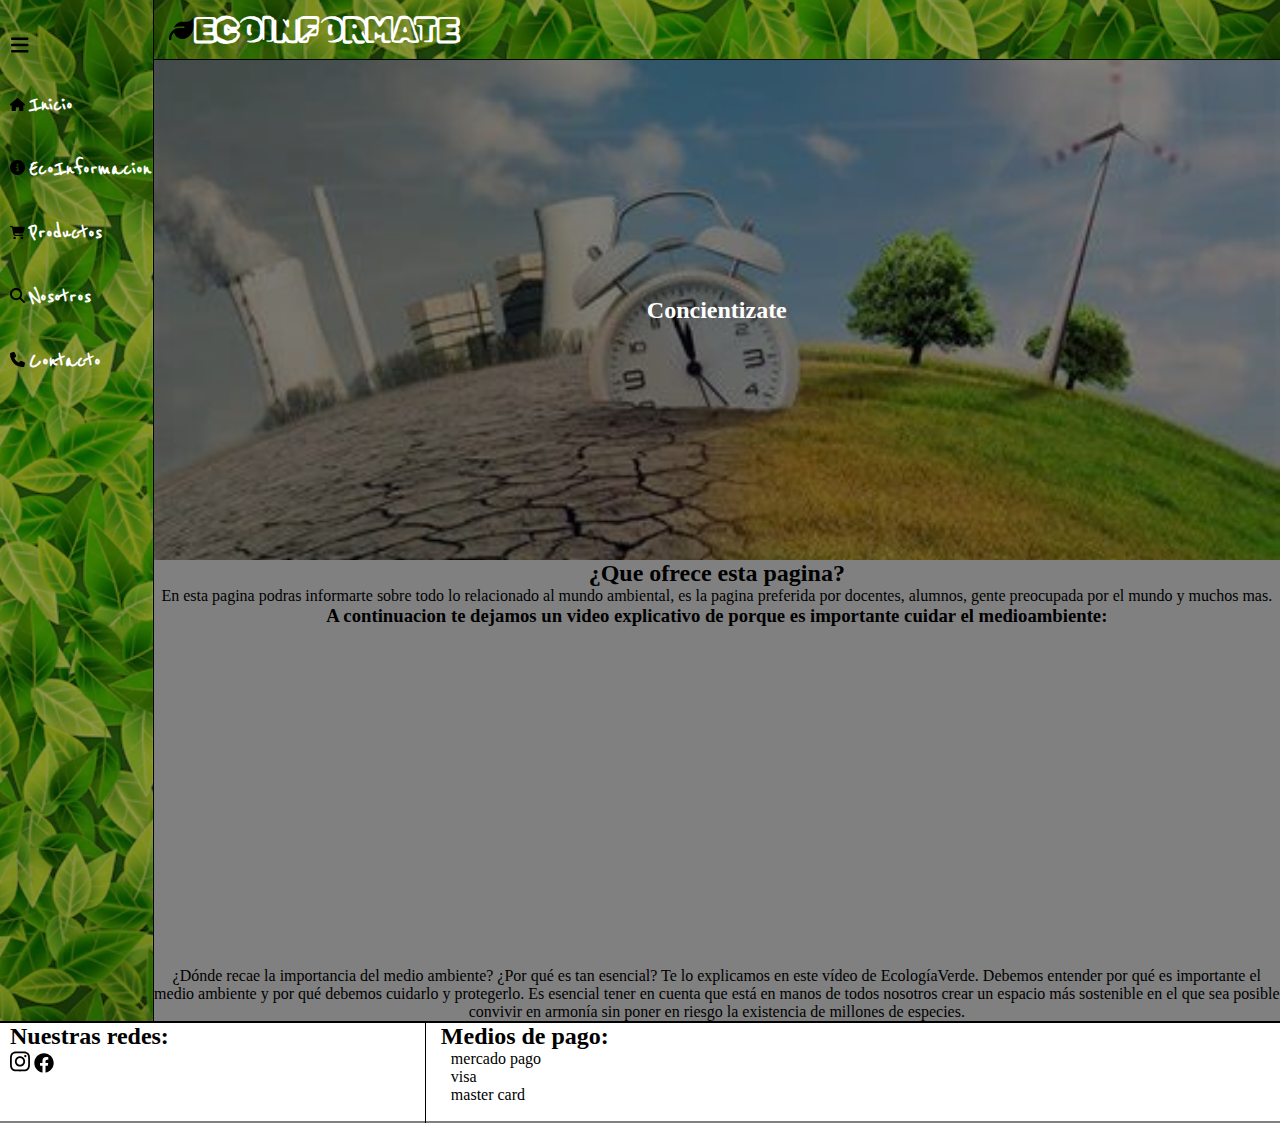
<file: index.html>
<!DOCTYPE html>
<html lang="es">
<head>
    <meta charset="UTF-8">
    <meta http-equiv="X-UA-Compatible" content="IE=edge">
    <meta name="viewport" content="width=device-width, initial-scale=1.0">
    <link rel="stylesheet" href="./style/style.css">
    <title>EcoInformate</title>
</head>
<body>
    
    <div class="grilla">
        <header class="border fondo">
            <button class="hojita"><svg xmlns="http://www.w3.org/2000/svg" viewBox="0 0 512 512"><!--! Font Awesome Pro 6.2.1 by @fontawesome - https://fontawesome.com License - https://fontawesome.com/license (Commercial License) Copyright 2022 Fonticons, Inc. --><path d="M272 96c-78.6 0-145.1 51.5-167.7 122.5c33.6-17 71.5-26.5 111.7-26.5h88c8.8 0 16 7.2 16 16s-7.2 16-16 16H288 216s0 0 0 0c-16.6 0-32.7 1.9-48.3 5.4c-25.9 5.9-49.9 16.4-71.4 30.7c0 0 0 0 0 0C38.3 298.8 0 364.9 0 440v16c0 13.3 10.7 24 24 24s24-10.7 24-24V440c0-48.7 20.7-92.5 53.8-123.2C121.6 392.3 190.3 448 272 448l1 0c132.1-.7 239-130.9 239-291.4c0-42.6-7.5-83.1-21.1-119.6c-2.6-6.9-12.7-6.6-16.2-.1C455.9 72.1 418.7 96 376 96L272 96z"/></svg></button>
            <h1>ECOINFORMATE</h1>
        </header>
        <nav class="border fondo">
            <ul>
                <li class="navear">
                    <button class="menu"><svg xmlns="http://www.w3.org/2000/svg" viewBox="0 0 448 512"><!--! Font Awesome Pro 6.2.1 by @fontawesome - https://fontawesome.com License - https://fontawesome.com/license (Commercial License) Copyright 2022 Fonticons, Inc. --><path d="M0 96C0 78.3 14.3 64 32 64H416c17.7 0 32 14.3 32 32s-14.3 32-32 32H32C14.3 128 0 113.7 0 96zM0 256c0-17.7 14.3-32 32-32H416c17.7 0 32 14.3 32 32s-14.3 32-32 32H32c-17.7 0-32-14.3-32-32zM448 416c0 17.7-14.3 32-32 32H32c-17.7 0-32-14.3-32-32s14.3-32 32-32H416c17.7 0 32 14.3 32 32z"/></svg></button>
                </li>
            </ul>
            <ul>
                <li class="navear">
                   <button><svg xmlns="http://www.w3.org/2000/svg" viewBox="0 0 576 512"><!--! Font Awesome Pro 6.2.1 by @fontawesome - https://fontawesome.com License - https://fontawesome.com/license (Commercial License) Copyright 2022 Fonticons, Inc. --><path d="M575.8 255.5c0 18-15 32.1-32 32.1h-32l.7 160.2c0 2.7-.2 5.4-.5 8.1V472c0 22.1-17.9 40-40 40H456c-1.1 0-2.2 0-3.3-.1c-1.4 .1-2.8 .1-4.2 .1H416 392c-22.1 0-40-17.9-40-40V448 384c0-17.7-14.3-32-32-32H256c-17.7 0-32 14.3-32 32v64 24c0 22.1-17.9 40-40 40H160 128.1c-1.5 0-3-.1-4.5-.2c-1.2 .1-2.4 .2-3.6 .2H104c-22.1 0-40-17.9-40-40V360c0-.9 0-1.9 .1-2.8V287.6H32c-18 0-32-14-32-32.1c0-9 3-17 10-24L266.4 8c7-7 15-8 22-8s15 2 21 7L564.8 231.5c8 7 12 15 11 24z"/></svg></button>
                     <a href="./index.html">Inicio</a>
                </li>
                <li class="navear">
                    <button><svg xmlns="http://www.w3.org/2000/svg" viewBox="0 0 512 512"><!--! Font Awesome Pro 6.2.1 by @fontawesome - https://fontawesome.com License - https://fontawesome.com/license (Commercial License) Copyright 2022 Fonticons, Inc. --><path d="M256 512c141.4 0 256-114.6 256-256S397.4 0 256 0S0 114.6 0 256S114.6 512 256 512zM216 336h24V272H216c-13.3 0-24-10.7-24-24s10.7-24 24-24h48c13.3 0 24 10.7 24 24v88h8c13.3 0 24 10.7 24 24s-10.7 24-24 24H216c-13.3 0-24-10.7-24-24s10.7-24 24-24zm40-144c-17.7 0-32-14.3-32-32s14.3-32 32-32s32 14.3 32 32s-14.3 32-32 32z"/></svg></button>
                    <a href="./subhtmls/ecoInformacion.html">EcoInformacion</a>
                </li>
                <li class="navear">
                    <button><svg xmlns="http://www.w3.org/2000/svg" viewBox="0 0 576 512"><!--! Font Awesome Pro 6.2.1 by @fontawesome - https://fontawesome.com License - https://fontawesome.com/license (Commercial License) Copyright 2022 Fonticons, Inc. --><path d="M0 24C0 10.7 10.7 0 24 0H69.5c22 0 41.5 12.8 50.6 32h411c26.3 0 45.5 25 38.6 50.4l-41 152.3c-8.5 31.4-37 53.3-69.5 53.3H170.7l5.4 28.5c2.2 11.3 12.1 19.5 23.6 19.5H488c13.3 0 24 10.7 24 24s-10.7 24-24 24H199.7c-34.6 0-64.3-24.6-70.7-58.5L77.4 54.5c-.7-3.8-4-6.5-7.9-6.5H24C10.7 48 0 37.3 0 24zM128 464a48 48 0 1 1 96 0 48 48 0 1 1 -96 0zm336-48a48 48 0 1 1 0 96 48 48 0 1 1 0-96z"/></svg></button>
                    <a href="./subhtmls/productos.html">Productos</a>
                </li>
                <li class="navear">
                    <button><svg xmlns="http://www.w3.org/2000/svg" viewBox="0 0 512 512"><!--! Font Awesome Pro 6.2.1 by @fontawesome - https://fontawesome.com License - https://fontawesome.com/license (Commercial License) Copyright 2022 Fonticons, Inc. --><path d="M416 208c0 45.9-14.9 88.3-40 122.7L502.6 457.4c12.5 12.5 12.5 32.8 0 45.3s-32.8 12.5-45.3 0L330.7 376c-34.4 25.2-76.8 40-122.7 40C93.1 416 0 322.9 0 208S93.1 0 208 0S416 93.1 416 208zM208 352c79.5 0 144-64.5 144-144s-64.5-144-144-144S64 128.5 64 208s64.5 144 144 144z"/></svg></button>
                    <a href="./subhtmls/nosotros.html">Nosotros</a>
                </li>
                <li class="navear">
                    <button><svg xmlns="http://www.w3.org/2000/svg" viewBox="0 0 512 512"><!--! Font Awesome Pro 6.2.1 by @fontawesome - https://fontawesome.com License - https://fontawesome.com/license (Commercial License) Copyright 2022 Fonticons, Inc. --><path d="M164.9 24.6c-7.7-18.6-28-28.5-47.4-23.2l-88 24C12.1 30.2 0 46 0 64C0 311.4 200.6 512 448 512c18 0 33.8-12.1 38.6-29.5l24-88c5.3-19.4-4.6-39.7-23.2-47.4l-96-40c-16.3-6.8-35.2-2.1-46.3 11.6L304.7 368C234.3 334.7 177.3 277.7 144 207.3L193.3 167c13.7-11.2 18.4-30 11.6-46.3l-40-96z"/></svg></button>
                    <a href="./subhtmls/contacto.html">Contacto</a>
                </li>
            </ul>
        </nav>
        
        <section id="hero" class="border inicio">
            <h2>Concientizate</h2>
        </section>
        <section class="border contenido">
            <h2>¿Que ofrece esta pagina?</h2>
            <p>En esta pagina podras informarte sobre todo lo relacionado al mundo ambiental, es la pagina preferida por docentes, alumnos, gente preocupada por el mundo y muchos mas.</p>
            <h3>A continuacion te dejamos un video explicativo de porque es importante cuidar el medioambiente:</h3>
            <iframe class="cuidar" src="https://www.youtube.com/embed/YWLLeZzVAZU" title="La IMPORTANCIA de CUIDAR el MEDIO AMBIENTE 🌏🌿" frameborder="0" allow="accelerometer; autoplay; clipboard-write; encrypted-media; gyroscope; picture-in-picture; web-share" allowfullscreen></iframe>
            <p>¿Dónde recae la importancia del medio ambiente? ¿Por qué es tan esencial? Te lo explicamos en este vídeo de EcologíaVerde. Debemos entender por qué es importante el medio ambiente y por qué debemos cuidarlo y protegerlo. Es esencial tener en cuenta que está en manos de todos nosotros crear un espacio más sostenible en el que sea posible convivir en armonía sin poner en riesgo la existencia de millones de especies.</p>
        </section>
       
        <footer class="border">
            <section class="pieDepagina">
            <div class="redes">
            <h2>Nuestras redes:</h2>
            <button class="footerr"><a href="https://www.instagram.com/aquiles_popovich/"><svg xmlns="http://www.w3.org/2000/svg" viewBox="0 0 448 512"><!--! Font Awesome Pro 6.2.1 by @fontawesome - https://fontawesome.com License - https://fontawesome.com/license (Commercial License) Copyright 2022 Fonticons, Inc. --><path d="M224.1 141c-63.6 0-114.9 51.3-114.9 114.9s51.3 114.9 114.9 114.9S339 319.5 339 255.9 287.7 141 224.1 141zm0 189.6c-41.1 0-74.7-33.5-74.7-74.7s33.5-74.7 74.7-74.7 74.7 33.5 74.7 74.7-33.6 74.7-74.7 74.7zm146.4-194.3c0 14.9-12 26.8-26.8 26.8-14.9 0-26.8-12-26.8-26.8s12-26.8 26.8-26.8 26.8 12 26.8 26.8zm76.1 27.2c-1.7-35.9-9.9-67.7-36.2-93.9-26.2-26.2-58-34.4-93.9-36.2-37-2.1-147.9-2.1-184.9 0-35.8 1.7-67.6 9.9-93.9 36.1s-34.4 58-36.2 93.9c-2.1 37-2.1 147.9 0 184.9 1.7 35.9 9.9 67.7 36.2 93.9s58 34.4 93.9 36.2c37 2.1 147.9 2.1 184.9 0 35.9-1.7 67.7-9.9 93.9-36.2 26.2-26.2 34.4-58 36.2-93.9 2.1-37 2.1-147.8 0-184.8zM398.8 388c-7.8 19.6-22.9 34.7-42.6 42.6-29.5 11.7-99.5 9-132.1 9s-102.7 2.6-132.1-9c-19.6-7.8-34.7-22.9-42.6-42.6-11.7-29.5-9-99.5-9-132.1s-2.6-102.7 9-132.1c7.8-19.6 22.9-34.7 42.6-42.6 29.5-11.7 99.5-9 132.1-9s102.7-2.6 132.1 9c19.6 7.8 34.7 22.9 42.6 42.6 11.7 29.5 9 99.5 9 132.1s2.7 102.7-9 132.1z"/></svg></a></button>
            <button class="footerr"><a href="https://www.facebook.com/fuentecolumbares/"><svg xmlns="http://www.w3.org/2000/svg" viewBox="0 0 512 512"><!--! Font Awesome Pro 6.2.1 by @fontawesome - https://fontawesome.com License - https://fontawesome.com/license (Commercial License) Copyright 2022 Fonticons, Inc. --><path d="M504 256C504 119 393 8 256 8S8 119 8 256c0 123.78 90.69 226.38 209.25 245V327.69h-63V256h63v-54.64c0-62.15 37-96.48 93.67-96.48 27.14 0 55.52 4.84 55.52 4.84v61h-31.28c-30.8 0-40.41 19.12-40.41 38.73V256h68.78l-11 71.69h-57.78V501C413.31 482.38 504 379.78 504 256z"/></svg></a></button>
            </div>
            <div class="pagos">
                <h2>Medios de pago:</h2>
                <ul>
                    <li class="medios">mercado pago</li>
                    <li class="medios">visa</li>
                    <li class="medios">master card</li>
                </ul>
            </div>
            </section>
        </footer>

    </div>
</body>
</html>
</file>
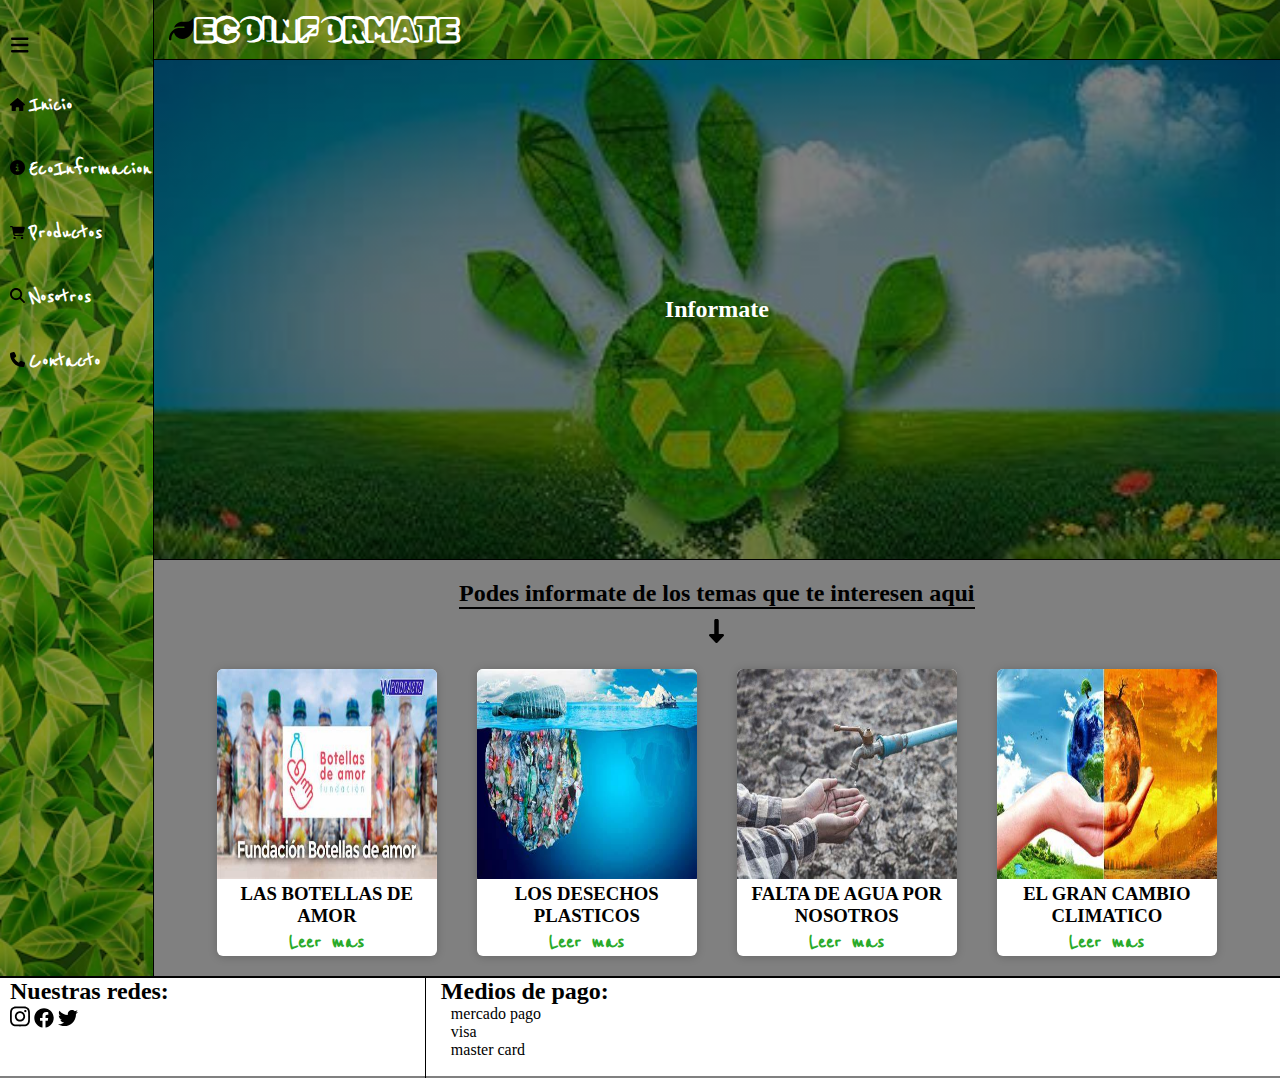
<file: subhtmls/ecoInformacion.html>
<!DOCTYPE html>
<html lang="es">
<head>
    <meta charset="UTF-8">
    <meta http-equiv="X-UA-Compatible" content="IE=edge">
    <meta name="viewport" content="width=device-width, initial-scale=1.0">
    <link rel="stylesheet" href="../style/style.css">
    <title>EcoInformate-informacion</title>
</head>
<body>
    <div class="grilla">
        <header class="border fondo">
            <button class="hojita"><svg xmlns="http://www.w3.org/2000/svg" viewBox="0 0 512 512"><!--! Font Awesome Pro 6.2.1 by @fontawesome - https://fontawesome.com License - https://fontawesome.com/license (Commercial License) Copyright 2022 Fonticons, Inc. --><path d="M272 96c-78.6 0-145.1 51.5-167.7 122.5c33.6-17 71.5-26.5 111.7-26.5h88c8.8 0 16 7.2 16 16s-7.2 16-16 16H288 216s0 0 0 0c-16.6 0-32.7 1.9-48.3 5.4c-25.9 5.9-49.9 16.4-71.4 30.7c0 0 0 0 0 0C38.3 298.8 0 364.9 0 440v16c0 13.3 10.7 24 24 24s24-10.7 24-24V440c0-48.7 20.7-92.5 53.8-123.2C121.6 392.3 190.3 448 272 448l1 0c132.1-.7 239-130.9 239-291.4c0-42.6-7.5-83.1-21.1-119.6c-2.6-6.9-12.7-6.6-16.2-.1C455.9 72.1 418.7 96 376 96L272 96z"/></svg></button>
            <h1>ECOINFORMATE</h1>
        </header>
        <nav class="border fondo">
            <ul>
                <li class="navear">
                    <button class="menu"><svg xmlns="http://www.w3.org/2000/svg" viewBox="0 0 448 512"><!--! Font Awesome Pro 6.2.1 by @fontawesome - https://fontawesome.com License - https://fontawesome.com/license (Commercial License) Copyright 2022 Fonticons, Inc. --><path d="M0 96C0 78.3 14.3 64 32 64H416c17.7 0 32 14.3 32 32s-14.3 32-32 32H32C14.3 128 0 113.7 0 96zM0 256c0-17.7 14.3-32 32-32H416c17.7 0 32 14.3 32 32s-14.3 32-32 32H32c-17.7 0-32-14.3-32-32zM448 416c0 17.7-14.3 32-32 32H32c-17.7 0-32-14.3-32-32s14.3-32 32-32H416c17.7 0 32 14.3 32 32z"/></svg></button>
                </li>
            </ul>
            <ul>
                <li class="navear">
                   <button><svg xmlns="http://www.w3.org/2000/svg" viewBox="0 0 576 512"><!--! Font Awesome Pro 6.2.1 by @fontawesome - https://fontawesome.com License - https://fontawesome.com/license (Commercial License) Copyright 2022 Fonticons, Inc. --><path d="M575.8 255.5c0 18-15 32.1-32 32.1h-32l.7 160.2c0 2.7-.2 5.4-.5 8.1V472c0 22.1-17.9 40-40 40H456c-1.1 0-2.2 0-3.3-.1c-1.4 .1-2.8 .1-4.2 .1H416 392c-22.1 0-40-17.9-40-40V448 384c0-17.7-14.3-32-32-32H256c-17.7 0-32 14.3-32 32v64 24c0 22.1-17.9 40-40 40H160 128.1c-1.5 0-3-.1-4.5-.2c-1.2 .1-2.4 .2-3.6 .2H104c-22.1 0-40-17.9-40-40V360c0-.9 0-1.9 .1-2.8V287.6H32c-18 0-32-14-32-32.1c0-9 3-17 10-24L266.4 8c7-7 15-8 22-8s15 2 21 7L564.8 231.5c8 7 12 15 11 24z"/></svg></button>
                     <a href="../index.html">Inicio</a>
                </li>
                <li class="navear">
                    <button><svg xmlns="http://www.w3.org/2000/svg" viewBox="0 0 512 512"><!--! Font Awesome Pro 6.2.1 by @fontawesome - https://fontawesome.com License - https://fontawesome.com/license (Commercial License) Copyright 2022 Fonticons, Inc. --><path d="M256 512c141.4 0 256-114.6 256-256S397.4 0 256 0S0 114.6 0 256S114.6 512 256 512zM216 336h24V272H216c-13.3 0-24-10.7-24-24s10.7-24 24-24h48c13.3 0 24 10.7 24 24v88h8c13.3 0 24 10.7 24 24s-10.7 24-24 24H216c-13.3 0-24-10.7-24-24s10.7-24 24-24zm40-144c-17.7 0-32-14.3-32-32s14.3-32 32-32s32 14.3 32 32s-14.3 32-32 32z"/></svg></button>
                    <a href="./ecoInformacion.html">EcoInformacion</a>
                </li>
                <li class="navear">
                    <button><svg xmlns="http://www.w3.org/2000/svg" viewBox="0 0 576 512"><!--! Font Awesome Pro 6.2.1 by @fontawesome - https://fontawesome.com License - https://fontawesome.com/license (Commercial License) Copyright 2022 Fonticons, Inc. --><path d="M0 24C0 10.7 10.7 0 24 0H69.5c22 0 41.5 12.8 50.6 32h411c26.3 0 45.5 25 38.6 50.4l-41 152.3c-8.5 31.4-37 53.3-69.5 53.3H170.7l5.4 28.5c2.2 11.3 12.1 19.5 23.6 19.5H488c13.3 0 24 10.7 24 24s-10.7 24-24 24H199.7c-34.6 0-64.3-24.6-70.7-58.5L77.4 54.5c-.7-3.8-4-6.5-7.9-6.5H24C10.7 48 0 37.3 0 24zM128 464a48 48 0 1 1 96 0 48 48 0 1 1 -96 0zm336-48a48 48 0 1 1 0 96 48 48 0 1 1 0-96z"/></svg></button>
                    <a href="./productos.html">Productos</a>
                </li>
                <li class="navear">
                    <button><svg xmlns="http://www.w3.org/2000/svg" viewBox="0 0 512 512"><!--! Font Awesome Pro 6.2.1 by @fontawesome - https://fontawesome.com License - https://fontawesome.com/license (Commercial License) Copyright 2022 Fonticons, Inc. --><path d="M416 208c0 45.9-14.9 88.3-40 122.7L502.6 457.4c12.5 12.5 12.5 32.8 0 45.3s-32.8 12.5-45.3 0L330.7 376c-34.4 25.2-76.8 40-122.7 40C93.1 416 0 322.9 0 208S93.1 0 208 0S416 93.1 416 208zM208 352c79.5 0 144-64.5 144-144s-64.5-144-144-144S64 128.5 64 208s64.5 144 144 144z"/></svg></button>
                    <a href="./nosotros.html">Nosotros</a>
                </li>
                <li class="navear">
                    <button><svg xmlns="http://www.w3.org/2000/svg" viewBox="0 0 512 512"><!--! Font Awesome Pro 6.2.1 by @fontawesome - https://fontawesome.com License - https://fontawesome.com/license (Commercial License) Copyright 2022 Fonticons, Inc. --><path d="M164.9 24.6c-7.7-18.6-28-28.5-47.4-23.2l-88 24C12.1 30.2 0 46 0 64C0 311.4 200.6 512 448 512c18 0 33.8-12.1 38.6-29.5l24-88c5.3-19.4-4.6-39.7-23.2-47.4l-96-40c-16.3-6.8-35.2-2.1-46.3 11.6L304.7 368C234.3 334.7 177.3 277.7 144 207.3L193.3 167c13.7-11.2 18.4-30 11.6-46.3l-40-96z"/></svg></button>
                    <a href="./contacto.html">Contacto</a>
                </li>
            </ul>
        </nav>
        <section id="heroInformacion" class="border inicio">
            <h2>Informate</h2>
        </section>
        <section class="border contenido">
            <h2 class="interes">
                Podes informate de los temas que te interesen aqui 
            </h2>
            <button class="flecha"><svg xmlns="http://www.w3.org/2000/svg" viewBox="0 0 320 512"><!--! Font Awesome Pro 6.2.1 by @fontawesome - https://fontawesome.com License - https://fontawesome.com/license (Commercial License) Copyright 2022 Fonticons, Inc. --><path d="M318 334.5c3.8 8.8 2 19-4.6 26l-136 144c-4.5 4.8-10.8 7.5-17.4 7.5s-12.9-2.7-17.4-7.5l-136-144c-6.6-7-8.4-17.2-4.6-26S14.4 320 24 320h88l0-288c0-17.7 14.3-32 32-32h32c17.7 0 32 14.3 32 32l0 288h88c9.6 0 18.2 5.7 22 14.5z"/></svg></button>
            <div class="container">
                <div class="card">
                    <figure>
                        <img src="../media/botellas de amor.jfif" alt="imagen de botellas de amor">
                    </figure>
                    <div class="contenido">
                        <h3>LAS BOTELLAS DE AMOR</h3>
                        
                        <a class="leer" href="#">Leer mas</a>
                    </div>
                </div>
            
            
                <div class="card">
                    <figure>
                        <img src="../media/desechosplasticos.jfif" alt="imagen de desechos plasticos">
                    </figure>
                    <div class="contenido">
                        <h3>LOS DESECHOS PLASTICOS</h3>
                       
                        <a class="leer" href="#">Leer mas</a>
                    </div>
                </div>
                
                <div class="card">
                    <figure>
                        <img src="../media/escasezagua2.jfif" alt="imagen que muestra la falta de agua">
                    </figure>
                    <div class="contenido">
                        <h3>FALTA DE AGUA POR NOSOTROS</h3>
                       
                        <a class="leer" href="#">Leer mas</a>
                    </div>
                </div>
            
                <div class="card">
                    <figure>
                        <img src="../media/clima.jfif" alt="imagen que muestra el cambio climatico">
                    </figure>
                    <div class="contenido">
                        <h3>EL GRAN CAMBIO CLIMATICO</h3>
                        
                        <a class="leer" href="#">Leer mas</a>
                    </div>
                </div>
            </div>
        </section>
       
        <footer class="border">
            <section class="pieDepagina">
            <div class="redes">
            <h2>Nuestras redes:</h2>
            <button class="footerr"><a href="https://www.instagram.com/aquiles_popovich/"><svg xmlns="http://www.w3.org/2000/svg" viewBox="0 0 448 512"><!--! Font Awesome Pro 6.2.1 by @fontawesome - https://fontawesome.com License - https://fontawesome.com/license (Commercial License) Copyright 2022 Fonticons, Inc. --><path d="M224.1 141c-63.6 0-114.9 51.3-114.9 114.9s51.3 114.9 114.9 114.9S339 319.5 339 255.9 287.7 141 224.1 141zm0 189.6c-41.1 0-74.7-33.5-74.7-74.7s33.5-74.7 74.7-74.7 74.7 33.5 74.7 74.7-33.6 74.7-74.7 74.7zm146.4-194.3c0 14.9-12 26.8-26.8 26.8-14.9 0-26.8-12-26.8-26.8s12-26.8 26.8-26.8 26.8 12 26.8 26.8zm76.1 27.2c-1.7-35.9-9.9-67.7-36.2-93.9-26.2-26.2-58-34.4-93.9-36.2-37-2.1-147.9-2.1-184.9 0-35.8 1.7-67.6 9.9-93.9 36.1s-34.4 58-36.2 93.9c-2.1 37-2.1 147.9 0 184.9 1.7 35.9 9.9 67.7 36.2 93.9s58 34.4 93.9 36.2c37 2.1 147.9 2.1 184.9 0 35.9-1.7 67.7-9.9 93.9-36.2 26.2-26.2 34.4-58 36.2-93.9 2.1-37 2.1-147.8 0-184.8zM398.8 388c-7.8 19.6-22.9 34.7-42.6 42.6-29.5 11.7-99.5 9-132.1 9s-102.7 2.6-132.1-9c-19.6-7.8-34.7-22.9-42.6-42.6-11.7-29.5-9-99.5-9-132.1s-2.6-102.7 9-132.1c7.8-19.6 22.9-34.7 42.6-42.6 29.5-11.7 99.5-9 132.1-9s102.7-2.6 132.1 9c19.6 7.8 34.7 22.9 42.6 42.6 11.7 29.5 9 99.5 9 132.1s2.7 102.7-9 132.1z"/></svg></a></button>
            <button class="footerr"><a href="https://www.facebook.com/fuentecolumbares/"><svg xmlns="http://www.w3.org/2000/svg" viewBox="0 0 512 512"><!--! Font Awesome Pro 6.2.1 by @fontawesome - https://fontawesome.com License - https://fontawesome.com/license (Commercial License) Copyright 2022 Fonticons, Inc. --><path d="M504 256C504 119 393 8 256 8S8 119 8 256c0 123.78 90.69 226.38 209.25 245V327.69h-63V256h63v-54.64c0-62.15 37-96.48 93.67-96.48 27.14 0 55.52 4.84 55.52 4.84v61h-31.28c-30.8 0-40.41 19.12-40.41 38.73V256h68.78l-11 71.69h-57.78V501C413.31 482.38 504 379.78 504 256z"/></svg></a></button>
            <button class="footerr"><a href="https://twitter.com/ecologistas"></a><svg xmlns="http://www.w3.org/2000/svg" viewBox="0 0 512 512"><!--! Font Awesome Pro 6.2.1 by @fontawesome - https://fontawesome.com License - https://fontawesome.com/license (Commercial License) Copyright 2022 Fonticons, Inc. --><path d="M459.37 151.716c.325 4.548.325 9.097.325 13.645 0 138.72-105.583 298.558-298.558 298.558-59.452 0-114.68-17.219-161.137-47.106 8.447.974 16.568 1.299 25.34 1.299 49.055 0 94.213-16.568 130.274-44.832-46.132-.975-84.792-31.188-98.112-72.772 6.498.974 12.995 1.624 19.818 1.624 9.421 0 18.843-1.3 27.614-3.573-48.081-9.747-84.143-51.98-84.143-102.985v-1.299c13.969 7.797 30.214 12.67 47.431 13.319-28.264-18.843-46.781-51.005-46.781-87.391 0-19.492 5.197-37.36 14.294-52.954 51.655 63.675 129.3 105.258 216.365 109.807-1.624-7.797-2.599-15.918-2.599-24.04 0-57.828 46.782-104.934 104.934-104.934 30.213 0 57.502 12.67 76.67 33.137 23.715-4.548 46.456-13.32 66.599-25.34-7.798 24.366-24.366 44.833-46.132 57.827 21.117-2.273 41.584-8.122 60.426-16.243-14.292 20.791-32.161 39.308-52.628 54.253z"/></svg></button>
        </div>
            <div class="pagos">
                <h2>Medios de pago:</h2>
                <ul>
                    <li class="medios">mercado pago</li>
                    <li class="medios">visa</li>
                    <li class="medios">master card</li>
                </ul>
            </div>
            </section>
        </footer>

    </div>
</body>
</html>
</file>
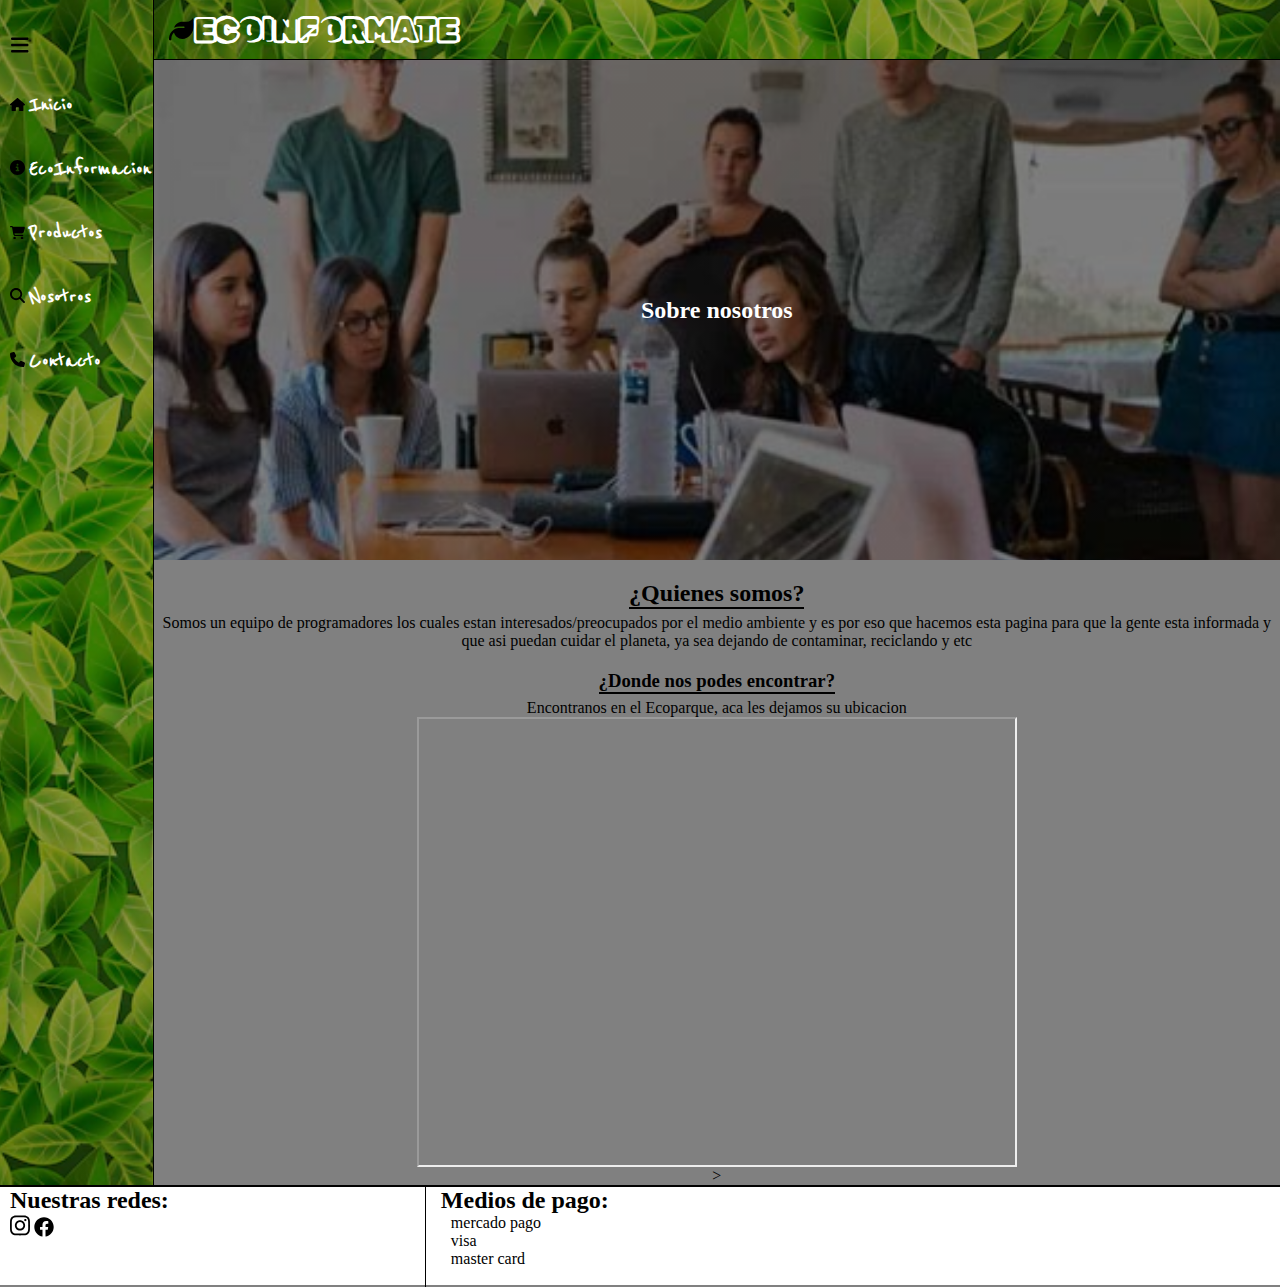
<file: subhtmls/nosotros.html>
<!DOCTYPE html>
<html lang="es">
<head>
    <meta charset="UTF-8">
    <meta http-equiv="X-UA-Compatible" content="IE=edge">
    <meta name="viewport" content="width=device-width, initial-scale=1.0">
    <link rel="stylesheet" href="../style/style.css">
    <title>EcoInformate-noticias</title>
</head>
<body>
    <div class="grilla">
        <header class="border fondo">
            <button class="hojita"><svg xmlns="http://www.w3.org/2000/svg" viewBox="0 0 512 512"><!--! Font Awesome Pro 6.2.1 by @fontawesome - https://fontawesome.com License - https://fontawesome.com/license (Commercial License) Copyright 2022 Fonticons, Inc. --><path d="M272 96c-78.6 0-145.1 51.5-167.7 122.5c33.6-17 71.5-26.5 111.7-26.5h88c8.8 0 16 7.2 16 16s-7.2 16-16 16H288 216s0 0 0 0c-16.6 0-32.7 1.9-48.3 5.4c-25.9 5.9-49.9 16.4-71.4 30.7c0 0 0 0 0 0C38.3 298.8 0 364.9 0 440v16c0 13.3 10.7 24 24 24s24-10.7 24-24V440c0-48.7 20.7-92.5 53.8-123.2C121.6 392.3 190.3 448 272 448l1 0c132.1-.7 239-130.9 239-291.4c0-42.6-7.5-83.1-21.1-119.6c-2.6-6.9-12.7-6.6-16.2-.1C455.9 72.1 418.7 96 376 96L272 96z"/></svg></button>
            <h1>ECOINFORMATE</h1>
        </header>
        <nav class="border fondo">
            <ul>
                <li class="navear">
                    <button class="menu"><svg xmlns="http://www.w3.org/2000/svg" viewBox="0 0 448 512"><!--! Font Awesome Pro 6.2.1 by @fontawesome - https://fontawesome.com License - https://fontawesome.com/license (Commercial License) Copyright 2022 Fonticons, Inc. --><path d="M0 96C0 78.3 14.3 64 32 64H416c17.7 0 32 14.3 32 32s-14.3 32-32 32H32C14.3 128 0 113.7 0 96zM0 256c0-17.7 14.3-32 32-32H416c17.7 0 32 14.3 32 32s-14.3 32-32 32H32c-17.7 0-32-14.3-32-32zM448 416c0 17.7-14.3 32-32 32H32c-17.7 0-32-14.3-32-32s14.3-32 32-32H416c17.7 0 32 14.3 32 32z"/></svg></button>
                </li>
            </ul>
            <ul>
                <li class="navear">
                   <button><svg xmlns="http://www.w3.org/2000/svg" viewBox="0 0 576 512"><!--! Font Awesome Pro 6.2.1 by @fontawesome - https://fontawesome.com License - https://fontawesome.com/license (Commercial License) Copyright 2022 Fonticons, Inc. --><path d="M575.8 255.5c0 18-15 32.1-32 32.1h-32l.7 160.2c0 2.7-.2 5.4-.5 8.1V472c0 22.1-17.9 40-40 40H456c-1.1 0-2.2 0-3.3-.1c-1.4 .1-2.8 .1-4.2 .1H416 392c-22.1 0-40-17.9-40-40V448 384c0-17.7-14.3-32-32-32H256c-17.7 0-32 14.3-32 32v64 24c0 22.1-17.9 40-40 40H160 128.1c-1.5 0-3-.1-4.5-.2c-1.2 .1-2.4 .2-3.6 .2H104c-22.1 0-40-17.9-40-40V360c0-.9 0-1.9 .1-2.8V287.6H32c-18 0-32-14-32-32.1c0-9 3-17 10-24L266.4 8c7-7 15-8 22-8s15 2 21 7L564.8 231.5c8 7 12 15 11 24z"/></svg></button>
                     <a href="../index.html">Inicio</a>
                </li>
                <li class="navear">
                    <button><svg xmlns="http://www.w3.org/2000/svg" viewBox="0 0 512 512"><!--! Font Awesome Pro 6.2.1 by @fontawesome - https://fontawesome.com License - https://fontawesome.com/license (Commercial License) Copyright 2022 Fonticons, Inc. --><path d="M256 512c141.4 0 256-114.6 256-256S397.4 0 256 0S0 114.6 0 256S114.6 512 256 512zM216 336h24V272H216c-13.3 0-24-10.7-24-24s10.7-24 24-24h48c13.3 0 24 10.7 24 24v88h8c13.3 0 24 10.7 24 24s-10.7 24-24 24H216c-13.3 0-24-10.7-24-24s10.7-24 24-24zm40-144c-17.7 0-32-14.3-32-32s14.3-32 32-32s32 14.3 32 32s-14.3 32-32 32z"/></svg></button>
                    <a href="./ecoInformacion.html">EcoInformacion</a>
                </li>
                <li class="navear">
                    <button><svg xmlns="http://www.w3.org/2000/svg" viewBox="0 0 576 512"><!--! Font Awesome Pro 6.2.1 by @fontawesome - https://fontawesome.com License - https://fontawesome.com/license (Commercial License) Copyright 2022 Fonticons, Inc. --><path d="M0 24C0 10.7 10.7 0 24 0H69.5c22 0 41.5 12.8 50.6 32h411c26.3 0 45.5 25 38.6 50.4l-41 152.3c-8.5 31.4-37 53.3-69.5 53.3H170.7l5.4 28.5c2.2 11.3 12.1 19.5 23.6 19.5H488c13.3 0 24 10.7 24 24s-10.7 24-24 24H199.7c-34.6 0-64.3-24.6-70.7-58.5L77.4 54.5c-.7-3.8-4-6.5-7.9-6.5H24C10.7 48 0 37.3 0 24zM128 464a48 48 0 1 1 96 0 48 48 0 1 1 -96 0zm336-48a48 48 0 1 1 0 96 48 48 0 1 1 0-96z"/></svg></button>
                    <a href="./productos.html">Productos</a>
                </li>
                <li class="navear">
                    <button><svg xmlns="http://www.w3.org/2000/svg" viewBox="0 0 512 512"><!--! Font Awesome Pro 6.2.1 by @fontawesome - https://fontawesome.com License - https://fontawesome.com/license (Commercial License) Copyright 2022 Fonticons, Inc. --><path d="M416 208c0 45.9-14.9 88.3-40 122.7L502.6 457.4c12.5 12.5 12.5 32.8 0 45.3s-32.8 12.5-45.3 0L330.7 376c-34.4 25.2-76.8 40-122.7 40C93.1 416 0 322.9 0 208S93.1 0 208 0S416 93.1 416 208zM208 352c79.5 0 144-64.5 144-144s-64.5-144-144-144S64 128.5 64 208s64.5 144 144 144z"/></svg></button>
                    <a href="./nosotros.html">Nosotros</a>
                </li>
                <li class="navear">
                    <button><svg xmlns="http://www.w3.org/2000/svg" viewBox="0 0 512 512"><!--! Font Awesome Pro 6.2.1 by @fontawesome - https://fontawesome.com License - https://fontawesome.com/license (Commercial License) Copyright 2022 Fonticons, Inc. --><path d="M164.9 24.6c-7.7-18.6-28-28.5-47.4-23.2l-88 24C12.1 30.2 0 46 0 64C0 311.4 200.6 512 448 512c18 0 33.8-12.1 38.6-29.5l24-88c5.3-19.4-4.6-39.7-23.2-47.4l-96-40c-16.3-6.8-35.2-2.1-46.3 11.6L304.7 368C234.3 334.7 177.3 277.7 144 207.3L193.3 167c13.7-11.2 18.4-30 11.6-46.3l-40-96z"/></svg></button>
                    <a href="./contacto.html">Contacto</a>
                </li>
            </ul>
        </nav>
        <section id="heroNosotros" class="border inicio">
            <h2>Sobre nosotros</h2>
        </section>
        <section class="border contenido">
            <h2 class="nos">¿Quienes somos?</h2>
            <p>Somos un equipo de programadores los cuales estan interesados/preocupados por el medio ambiente y es por eso que hacemos esta pagina para que la gente esta informada y que asi puedan cuidar el planeta, ya sea dejando de contaminar, reciclando y etc</p>
            <h3 class="nos">¿Donde nos podes encontrar?</h3>
            <p>Encontranos en el Ecoparque, aca les dejamos su ubicacion</p>
            <iframe class="ubicacion" src="https://www.google.com/maps/embed?pb=!1m18!1m12!1m3!1d3285.0242020113783!2d-58.418811084901634!3d-34.57825416365802!2m3!1f0!2f0!3f0!3m2!1i1024!2i768!4f13.1!3m3!1m2!1s0x95bcb57835e44c59%3A0x9e74dd4b6cbb6d4!2sEcoparque%20Buenos%20Aires!5e0!3m2!1ses-419!2sar!4v1675172136541!5m2!1ses-419!2sar" allowfullscreen="" loading="lazy" referrerpolicy="no-referrer-when-downgrade"></iframe>></iframe>
        </section>
        
        <footer class="border">
            <section class="pieDepagina">
            <div class="redes">
            <h2>Nuestras redes:</h2>
            <button class="footerr"><a href="https://www.instagram.com/aquiles_popovich/"><svg xmlns="http://www.w3.org/2000/svg" viewBox="0 0 448 512"><!--! Font Awesome Pro 6.2.1 by @fontawesome - https://fontawesome.com License - https://fontawesome.com/license (Commercial License) Copyright 2022 Fonticons, Inc. --><path d="M224.1 141c-63.6 0-114.9 51.3-114.9 114.9s51.3 114.9 114.9 114.9S339 319.5 339 255.9 287.7 141 224.1 141zm0 189.6c-41.1 0-74.7-33.5-74.7-74.7s33.5-74.7 74.7-74.7 74.7 33.5 74.7 74.7-33.6 74.7-74.7 74.7zm146.4-194.3c0 14.9-12 26.8-26.8 26.8-14.9 0-26.8-12-26.8-26.8s12-26.8 26.8-26.8 26.8 12 26.8 26.8zm76.1 27.2c-1.7-35.9-9.9-67.7-36.2-93.9-26.2-26.2-58-34.4-93.9-36.2-37-2.1-147.9-2.1-184.9 0-35.8 1.7-67.6 9.9-93.9 36.1s-34.4 58-36.2 93.9c-2.1 37-2.1 147.9 0 184.9 1.7 35.9 9.9 67.7 36.2 93.9s58 34.4 93.9 36.2c37 2.1 147.9 2.1 184.9 0 35.9-1.7 67.7-9.9 93.9-36.2 26.2-26.2 34.4-58 36.2-93.9 2.1-37 2.1-147.8 0-184.8zM398.8 388c-7.8 19.6-22.9 34.7-42.6 42.6-29.5 11.7-99.5 9-132.1 9s-102.7 2.6-132.1-9c-19.6-7.8-34.7-22.9-42.6-42.6-11.7-29.5-9-99.5-9-132.1s-2.6-102.7 9-132.1c7.8-19.6 22.9-34.7 42.6-42.6 29.5-11.7 99.5-9 132.1-9s102.7-2.6 132.1 9c19.6 7.8 34.7 22.9 42.6 42.6 11.7 29.5 9 99.5 9 132.1s2.7 102.7-9 132.1z"/></svg></a></button>
            <button class="footerr"><a href="https://www.facebook.com/fuentecolumbares/"><svg xmlns="http://www.w3.org/2000/svg" viewBox="0 0 512 512"><!--! Font Awesome Pro 6.2.1 by @fontawesome - https://fontawesome.com License - https://fontawesome.com/license (Commercial License) Copyright 2022 Fonticons, Inc. --><path d="M504 256C504 119 393 8 256 8S8 119 8 256c0 123.78 90.69 226.38 209.25 245V327.69h-63V256h63v-54.64c0-62.15 37-96.48 93.67-96.48 27.14 0 55.52 4.84 55.52 4.84v61h-31.28c-30.8 0-40.41 19.12-40.41 38.73V256h68.78l-11 71.69h-57.78V501C413.31 482.38 504 379.78 504 256z"/></svg></a></button>
            </div>
            <div class="pagos">
                <h2>Medios de pago:</h2>
                <ul>
                    <li class="medios">mercado pago</li>
                    <li class="medios">visa</li>
                    <li class="medios">master card</li>
                </ul>
            </div>
            </section>
        </footer>

    </div>
</body>
</html>
</file>
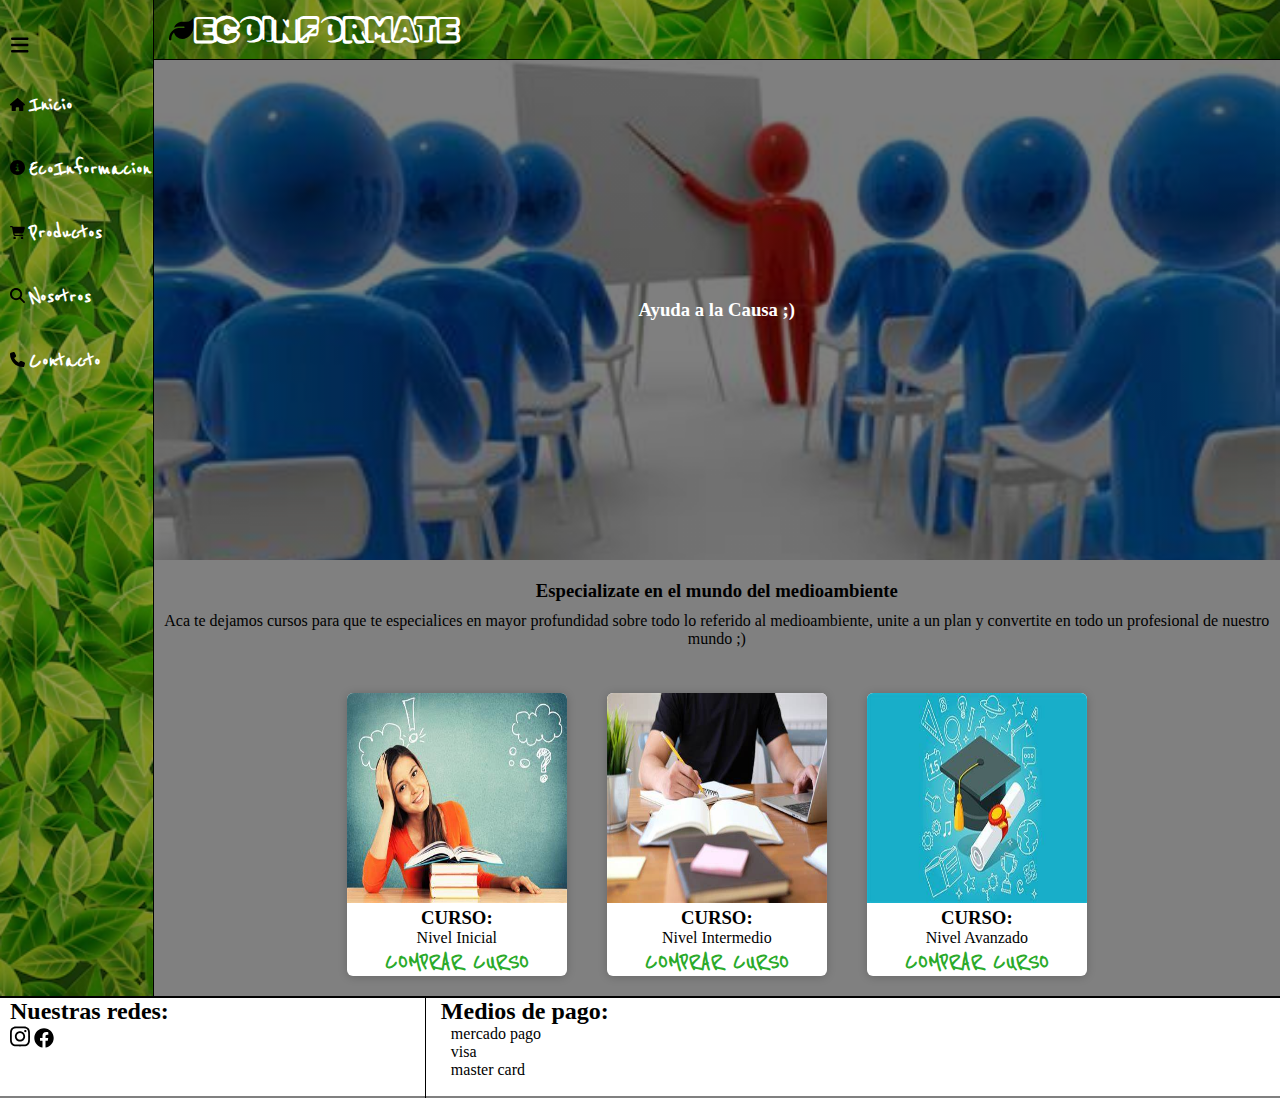
<file: subhtmls/productos.html>
<!DOCTYPE html>
<html lang="es">
<head>
    <meta charset="UTF-8">
    <meta http-equiv="X-UA-Compatible" content="IE=edge">
    <meta name="viewport" content="width=device-width, initial-scale=1.0">
    <link rel="stylesheet" href="../style/style.css">
    <title>EcoInformate-productos</title>
</head>
<body>
    <div class="grilla">
        <header class="border fondo">
            <button class="hojita"><svg xmlns="http://www.w3.org/2000/svg" viewBox="0 0 512 512"><!--! Font Awesome Pro 6.2.1 by @fontawesome - https://fontawesome.com License - https://fontawesome.com/license (Commercial License) Copyright 2022 Fonticons, Inc. --><path d="M272 96c-78.6 0-145.1 51.5-167.7 122.5c33.6-17 71.5-26.5 111.7-26.5h88c8.8 0 16 7.2 16 16s-7.2 16-16 16H288 216s0 0 0 0c-16.6 0-32.7 1.9-48.3 5.4c-25.9 5.9-49.9 16.4-71.4 30.7c0 0 0 0 0 0C38.3 298.8 0 364.9 0 440v16c0 13.3 10.7 24 24 24s24-10.7 24-24V440c0-48.7 20.7-92.5 53.8-123.2C121.6 392.3 190.3 448 272 448l1 0c132.1-.7 239-130.9 239-291.4c0-42.6-7.5-83.1-21.1-119.6c-2.6-6.9-12.7-6.6-16.2-.1C455.9 72.1 418.7 96 376 96L272 96z"/></svg></button>
            <h1>ECOINFORMATE</h1>
        </header>
        <nav class="border fondo">
            <ul>
                <li class="navear">
                    <button class="menu"><svg xmlns="http://www.w3.org/2000/svg" viewBox="0 0 448 512"><!--! Font Awesome Pro 6.2.1 by @fontawesome - https://fontawesome.com License - https://fontawesome.com/license (Commercial License) Copyright 2022 Fonticons, Inc. --><path d="M0 96C0 78.3 14.3 64 32 64H416c17.7 0 32 14.3 32 32s-14.3 32-32 32H32C14.3 128 0 113.7 0 96zM0 256c0-17.7 14.3-32 32-32H416c17.7 0 32 14.3 32 32s-14.3 32-32 32H32c-17.7 0-32-14.3-32-32zM448 416c0 17.7-14.3 32-32 32H32c-17.7 0-32-14.3-32-32s14.3-32 32-32H416c17.7 0 32 14.3 32 32z"/></svg></button>
                </li>
            </ul>
            <ul>
                <li class="navear">
                   <button><svg xmlns="http://www.w3.org/2000/svg" viewBox="0 0 576 512"><!--! Font Awesome Pro 6.2.1 by @fontawesome - https://fontawesome.com License - https://fontawesome.com/license (Commercial License) Copyright 2022 Fonticons, Inc. --><path d="M575.8 255.5c0 18-15 32.1-32 32.1h-32l.7 160.2c0 2.7-.2 5.4-.5 8.1V472c0 22.1-17.9 40-40 40H456c-1.1 0-2.2 0-3.3-.1c-1.4 .1-2.8 .1-4.2 .1H416 392c-22.1 0-40-17.9-40-40V448 384c0-17.7-14.3-32-32-32H256c-17.7 0-32 14.3-32 32v64 24c0 22.1-17.9 40-40 40H160 128.1c-1.5 0-3-.1-4.5-.2c-1.2 .1-2.4 .2-3.6 .2H104c-22.1 0-40-17.9-40-40V360c0-.9 0-1.9 .1-2.8V287.6H32c-18 0-32-14-32-32.1c0-9 3-17 10-24L266.4 8c7-7 15-8 22-8s15 2 21 7L564.8 231.5c8 7 12 15 11 24z"/></svg></button>
                     <a href="../index.html">Inicio</a>
                </li>
                <li class="navear">
                    <button><svg xmlns="http://www.w3.org/2000/svg" viewBox="0 0 512 512"><!--! Font Awesome Pro 6.2.1 by @fontawesome - https://fontawesome.com License - https://fontawesome.com/license (Commercial License) Copyright 2022 Fonticons, Inc. --><path d="M256 512c141.4 0 256-114.6 256-256S397.4 0 256 0S0 114.6 0 256S114.6 512 256 512zM216 336h24V272H216c-13.3 0-24-10.7-24-24s10.7-24 24-24h48c13.3 0 24 10.7 24 24v88h8c13.3 0 24 10.7 24 24s-10.7 24-24 24H216c-13.3 0-24-10.7-24-24s10.7-24 24-24zm40-144c-17.7 0-32-14.3-32-32s14.3-32 32-32s32 14.3 32 32s-14.3 32-32 32z"/></svg></button>
                    <a href="./ecoInformacion.html">EcoInformacion</a>
                </li>
                <li class="navear">
                    <button><svg xmlns="http://www.w3.org/2000/svg" viewBox="0 0 576 512"><!--! Font Awesome Pro 6.2.1 by @fontawesome - https://fontawesome.com License - https://fontawesome.com/license (Commercial License) Copyright 2022 Fonticons, Inc. --><path d="M0 24C0 10.7 10.7 0 24 0H69.5c22 0 41.5 12.8 50.6 32h411c26.3 0 45.5 25 38.6 50.4l-41 152.3c-8.5 31.4-37 53.3-69.5 53.3H170.7l5.4 28.5c2.2 11.3 12.1 19.5 23.6 19.5H488c13.3 0 24 10.7 24 24s-10.7 24-24 24H199.7c-34.6 0-64.3-24.6-70.7-58.5L77.4 54.5c-.7-3.8-4-6.5-7.9-6.5H24C10.7 48 0 37.3 0 24zM128 464a48 48 0 1 1 96 0 48 48 0 1 1 -96 0zm336-48a48 48 0 1 1 0 96 48 48 0 1 1 0-96z"/></svg></button>
                    <a href="./productos.html">Productos</a>
                </li>
                <li class="navear">
                    <button><svg xmlns="http://www.w3.org/2000/svg" viewBox="0 0 512 512"><!--! Font Awesome Pro 6.2.1 by @fontawesome - https://fontawesome.com License - https://fontawesome.com/license (Commercial License) Copyright 2022 Fonticons, Inc. --><path d="M416 208c0 45.9-14.9 88.3-40 122.7L502.6 457.4c12.5 12.5 12.5 32.8 0 45.3s-32.8 12.5-45.3 0L330.7 376c-34.4 25.2-76.8 40-122.7 40C93.1 416 0 322.9 0 208S93.1 0 208 0S416 93.1 416 208zM208 352c79.5 0 144-64.5 144-144s-64.5-144-144-144S64 128.5 64 208s64.5 144 144 144z"/></svg></button>
                    <a href="./nosotros.html">Nosotros</a>
                </li>
                <li class="navear">
                    <button><svg xmlns="http://www.w3.org/2000/svg" viewBox="0 0 512 512"><!--! Font Awesome Pro 6.2.1 by @fontawesome - https://fontawesome.com License - https://fontawesome.com/license (Commercial License) Copyright 2022 Fonticons, Inc. --><path d="M164.9 24.6c-7.7-18.6-28-28.5-47.4-23.2l-88 24C12.1 30.2 0 46 0 64C0 311.4 200.6 512 448 512c18 0 33.8-12.1 38.6-29.5l24-88c5.3-19.4-4.6-39.7-23.2-47.4l-96-40c-16.3-6.8-35.2-2.1-46.3 11.6L304.7 368C234.3 334.7 177.3 277.7 144 207.3L193.3 167c13.7-11.2 18.4-30 11.6-46.3l-40-96z"/></svg></button>
                    <a href="./contacto.html">Contacto</a>
                </li>
            </ul>
        </nav>
        <section id="heroProductos" class="border inicio">
            <h3>Ayuda a la Causa ;)</h3>
        </section>
        <section class="border contenido">
            <h3 class="special">Especializate en el mundo del medioambiente</h3>
            <p>Aca te dejamos cursos para que te especialices en mayor profundidad sobre todo lo referido al medioambiente, unite a un plan y convertite en todo un profesional de nuestro mundo ;)</p>
                <div class="container">
                    <div class="card">
                        <figure>
                            <img src="../media/nivelbasico.jfif" alt="imagen de curso nivel basico">
                        </figure>
                        <div class="contenido">
                            <h3>CURSO:</h3>
                            <p>Nivel Inicial</p>
                            <a class="leer" href="#">COMPRAR CURSO</a>
                        </div>
                    </div>
                
                
                    <div class="card">
                        <figure>
                            <img src="../media/nivelintermedio.jfif" alt="imagen de curso nivel intermedio">
                        </figure>
                        <div class="contenido">
                            <h3>CURSO:</h3>
                            <p>Nivel Intermedio</p>
                            <a class="leer" href="#">COMPRAR CURSO</a>
                        </div>
                    </div>
                
                
                    <div class="card">
                        <figure>
                            <img src="../media/planavanzado.jfif" alt="imagen de curso final">
                        </figure>
                        <div class="contenido">
                            <h3>CURSO:</h3>
                            <p>Nivel Avanzado </p>
                            <a class="leer" href="#">COMPRAR CURSO</a>
                        </div>
                    </div>
                </div>
            
        </section>
       
        <footer class="border">
            <section class="pieDepagina">
            <div class="redes">
            <h2>Nuestras redes:</h2>
            <button class="footerr"><a href="https://www.instagram.com/aquiles_popovich/"><svg xmlns="http://www.w3.org/2000/svg" viewBox="0 0 448 512"><!--! Font Awesome Pro 6.2.1 by @fontawesome - https://fontawesome.com License - https://fontawesome.com/license (Commercial License) Copyright 2022 Fonticons, Inc. --><path d="M224.1 141c-63.6 0-114.9 51.3-114.9 114.9s51.3 114.9 114.9 114.9S339 319.5 339 255.9 287.7 141 224.1 141zm0 189.6c-41.1 0-74.7-33.5-74.7-74.7s33.5-74.7 74.7-74.7 74.7 33.5 74.7 74.7-33.6 74.7-74.7 74.7zm146.4-194.3c0 14.9-12 26.8-26.8 26.8-14.9 0-26.8-12-26.8-26.8s12-26.8 26.8-26.8 26.8 12 26.8 26.8zm76.1 27.2c-1.7-35.9-9.9-67.7-36.2-93.9-26.2-26.2-58-34.4-93.9-36.2-37-2.1-147.9-2.1-184.9 0-35.8 1.7-67.6 9.9-93.9 36.1s-34.4 58-36.2 93.9c-2.1 37-2.1 147.9 0 184.9 1.7 35.9 9.9 67.7 36.2 93.9s58 34.4 93.9 36.2c37 2.1 147.9 2.1 184.9 0 35.9-1.7 67.7-9.9 93.9-36.2 26.2-26.2 34.4-58 36.2-93.9 2.1-37 2.1-147.8 0-184.8zM398.8 388c-7.8 19.6-22.9 34.7-42.6 42.6-29.5 11.7-99.5 9-132.1 9s-102.7 2.6-132.1-9c-19.6-7.8-34.7-22.9-42.6-42.6-11.7-29.5-9-99.5-9-132.1s-2.6-102.7 9-132.1c7.8-19.6 22.9-34.7 42.6-42.6 29.5-11.7 99.5-9 132.1-9s102.7-2.6 132.1 9c19.6 7.8 34.7 22.9 42.6 42.6 11.7 29.5 9 99.5 9 132.1s2.7 102.7-9 132.1z"/></svg></a></button>
            <button class="footerr"><a href="https://www.facebook.com/fuentecolumbares/"><svg xmlns="http://www.w3.org/2000/svg" viewBox="0 0 512 512"><!--! Font Awesome Pro 6.2.1 by @fontawesome - https://fontawesome.com License - https://fontawesome.com/license (Commercial License) Copyright 2022 Fonticons, Inc. --><path d="M504 256C504 119 393 8 256 8S8 119 8 256c0 123.78 90.69 226.38 209.25 245V327.69h-63V256h63v-54.64c0-62.15 37-96.48 93.67-96.48 27.14 0 55.52 4.84 55.52 4.84v61h-31.28c-30.8 0-40.41 19.12-40.41 38.73V256h68.78l-11 71.69h-57.78V501C413.31 482.38 504 379.78 504 256z"/></svg></a></button>
            </div>
            <div class="pagos">
                <h2>Medios de pago:</h2>
                <ul>
                    <li class="medios">mercado pago</li>
                    <li class="medios">visa</li>
                    <li class="medios">master card</li>
                </ul>
            </div>
            </section>
        </footer>

    </div>
</body>
</html>
</file>
<file: style/style.css>
@import url('https://fonts.googleapis.com/css2?family=Rubik+Vinyl&display=swap');
@import url('https://fonts.googleapis.com/css2?family=Reenie+Beanie&display=swap');
*{
    margin: 0;
    padding: 0;
    box-sizing: border-box;

}
body{
    background-color: gray;
    
}
.publi{
    width: 100%;
    margin-top: 25px;
    height: 500px;
    margin-bottom: 20px;
    padding-right: 10px;
}
h2{
    font-family: cursive;
}
p{
    font-family: cursive;
}
a{
    text-decoration: none;
    color: white;
    background-color: transparent;
    font-family: 'Reenie Beanie', cursive;
    font-size: x-large;
    font-weight: 650;
}
a:hover{
    color: black;
}
h1{
    display: flex;
    align-items: center;
    flex-direction: row;
    height: 60px;
    font-family: 'Rubik Vinyl', cursive;
}
header{
    grid-area: header;
    background-color: rgb(27, 185, 27);
    border-bottom: 1px solid black;;
    display: flex;
    align-items: center;
    padding-left: 15px;
    
}
.hojita{
    width: 25px;
    height: 25px;
}
nav{
    grid-area: nav;
    background-color: rgb(27, 185, 27);
    border-right: 1px solid black;
}
section .inicio{
    grid-area: inicio; 
}
section .contenido{
    grid-area: contenido;
}

footer{
    grid-area: footer;
    background-color: rgb(255, 255, 255);
    color: black;
    border-top: 2px solid black;
    font-family: cursive;
}

.grilla{
    width: 100%;
    position: relative;
  
   min-height: 100vh;
    display: grid;
    grid-template-areas: 
    "nav header"
    "nav inicio"
    "nav contenido"
    "footer footer";
    grid-template-columns: 12% auto;
    grid-template-rows: 60px 500px auto 100px;
}
button{
    width: 15px;
    height: 15px;
    border: none;
    background-color: transparent;
    
}


ul .navear{
    margin-top: 35px;
    padding-left: 10px;
}
.menu{
    height: 20px;
    width: 20px;
    display: flex;
    justify-content: center;
    flex-direction: row;
    
}
.redes{
    height: 100%;
    padding-left: 10px;
}
.redes h2{
    display: flex;
    align-items: center;
    
}
.footerr{
    width: 20px;
    height: 20px;
    
}
.pagos{
    
    margin-left: 20%;
}
.container{
    flex-wrap: wrap;
    width: 100%;
    display: flex;
    max-width: 1100px;
    justify-content: center;
   align-items: center;
   padding-top: 25px;
}
.card{
    
    width: 20%;
    margin: 20px;
    border-radius: 6px;
    overflow: hidden;
    background: #fff;
    box-shadow: 0px 1px 10px rgba(0, 0, 0, 0.2);
    cursor: default;
    transition: all 400ms ease;
}
.card:hover{
    box-shadow: 5px 5px 20px rgba(0, 0, 0, 0.4);
    transform: translateY(-3%);
}
.card img{
    width: 100%;
    height: 210px;
}
.contenido{
    display: flex;
    flex-direction: column;
    justify-content: center;
    align-items: center;
    text-align: center;
}
.leer{
    color: rgb(42, 170, 42);
    
}
.leer:hover{
    
    color: rgb(29, 32, 168);
}
.pieDepagina{
    width: 100%;
    height: 100px;
    display: flex;
}
.medios{
    list-style: none;
    padding-left: 10px;
}
.pagos{
    border-left: 1px solid black;
    height: 100px;
    padding-left: 15px;
}
#hero{
    display: flex;
    align-items: center;
    justify-content: center;
    text-align: center;
    flex-direction: column;
    height: 100%;
    color: white;
    background-image: linear-gradient(
        0deg,
        rgba(0,0,0,0.5),
        rgba(0,0,0,0.5)
    )
    ,url(../media/banerinicio2.jfif);
    background-repeat: no-repeat;
    background-size: cover;
    background-position: center center;
}
.fondo{
    color: white;
    background-image: linear-gradient(
        0deg,
        rgba(0,0,0,0.3),
        rgba(0,0,0,0.3)
    )
    ,url(../media/fondo-hojas-verdes-ilustracion-vectorial_118877-42.png);
    background-repeat: no-repeat;
    background-size: cover;
    background-position: center center;
}
#heroInformacion{
    display: flex;
    align-items: center;
    justify-content: center;
    text-align: center;
    flex-direction: column;
    height: 100%;
    color: white;
    background-image: linear-gradient(
        0deg,
        rgba(0,0,0,0.5),
        rgba(0,0,0,0.5)
    )
    ,url(../media/ecoinformate2.jfif);
    background-repeat: no-repeat;
    background-size: cover;
    background-position: center center;
    border-bottom: 1px solid black;
}
#heroProductos{
    display: flex;
    align-items: center;
    justify-content: center;
    text-align: center;
    flex-direction: column;
    height: 100%;
    color: white;
    background-image: linear-gradient(
        0deg,
        rgba(0,0,0,0.5),
        rgba(0,0,0,0.5)
    )
    ,url(../media/productos6.jfif);
    background-repeat: no-repeat;
    background-size: cover;
    background-position: center center;
    
}
.interes{
    padding-top: 20px;
    border-bottom: 2px solid black;
}
.flecha{
    padding-top: 10px;
}
.cuidar{
    margin-top: 20px;
    margin-bottom: 20px;
    width: 540px; 
    height: 300px;
}
.special{
    margin-top: 20px;
    margin-bottom: 10px;
}
#heroNosotros{
    display: flex;
    align-items: center;
    justify-content: center;
    text-align: center;
    flex-direction: column;
    height: 100%;
    color: white;
    background-image: linear-gradient(
        0deg,
        rgba(0,0,0,0.5),
        rgba(0,0,0,0.5)
    )
    ,url(../media/nosotros.jfif);
    background-repeat: no-repeat;
    background-size: cover;
    background-position: center center;
}
.nos{
    margin-top: 20px;
    margin-bottom: 5px;
    border-bottom: 2px solid black;
}

.ubicacion{
   width: 600px; 
   height: 450px; 
}
.container-form{
    width: 100%;
    max-width: 1100px;
    margin: auto;
    display: grid;
    grid-template-columns: repeat(2, 1fr);
    grid-gap: 50px;
    margin-top: 90px;
    
}
.container-form h2{
    margin-bottom: 15px;
}
.container-form p{
    line-height: 1.6;
    margin-bottom: 30px;
}
.container-form a{
    display: inline-block;
    text-decoration: none;
    width: 100%;
    margin-bottom: 15px;
    color: black;
}
.container-form a i{
    color: orange;
    margin-right: 10px;
}
.container-form form .campo, textarea{
    width: 100%;
    padding: 15px 10px;
    border: 1px solid black;
    margin-bottom: 20px;
    border-radius: 3px;  
}
.container-form form textarea{
    max-width: 530px;
    min-width: 530px;
    min-height: 140px;
    max-height: 150px;
}
.formulario{
    border: 2px solid orange;
    padding: 5px;
}
.container-form a:hover{
    color: #fff;
}
</file>
